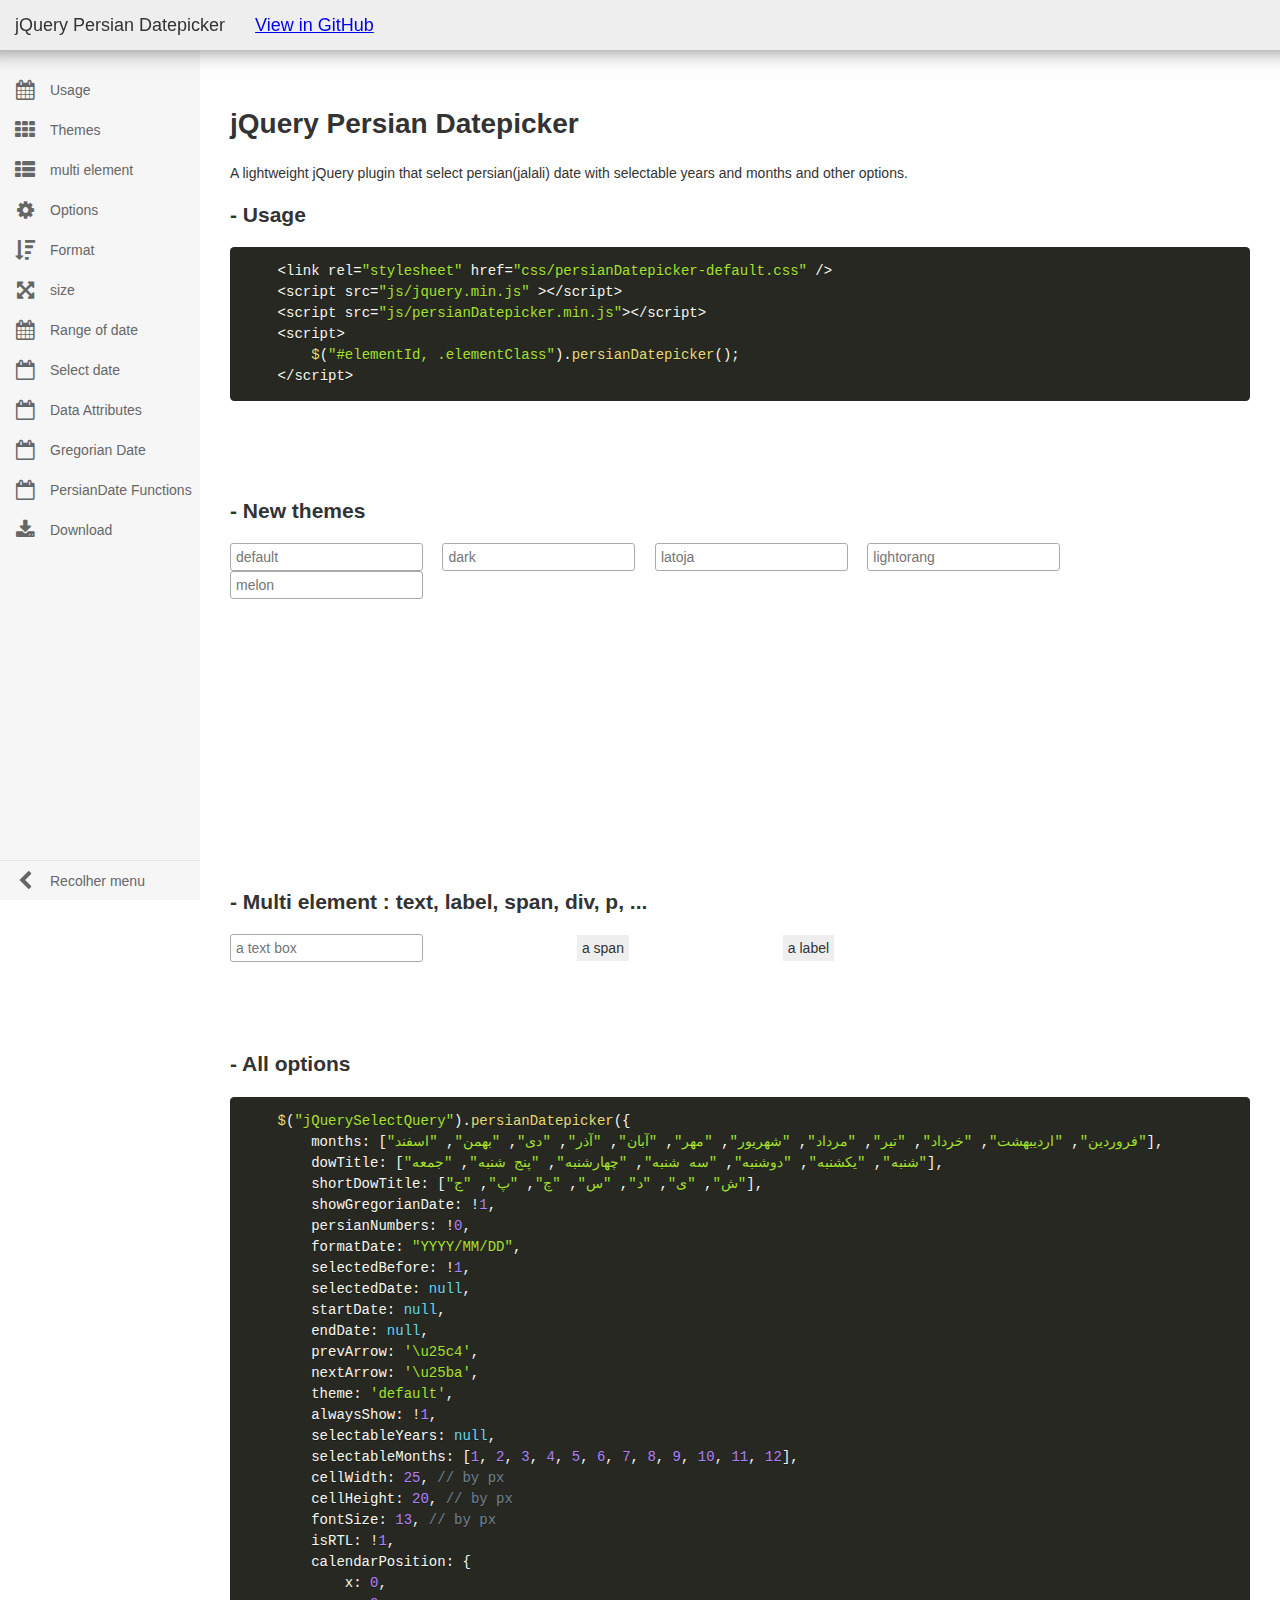
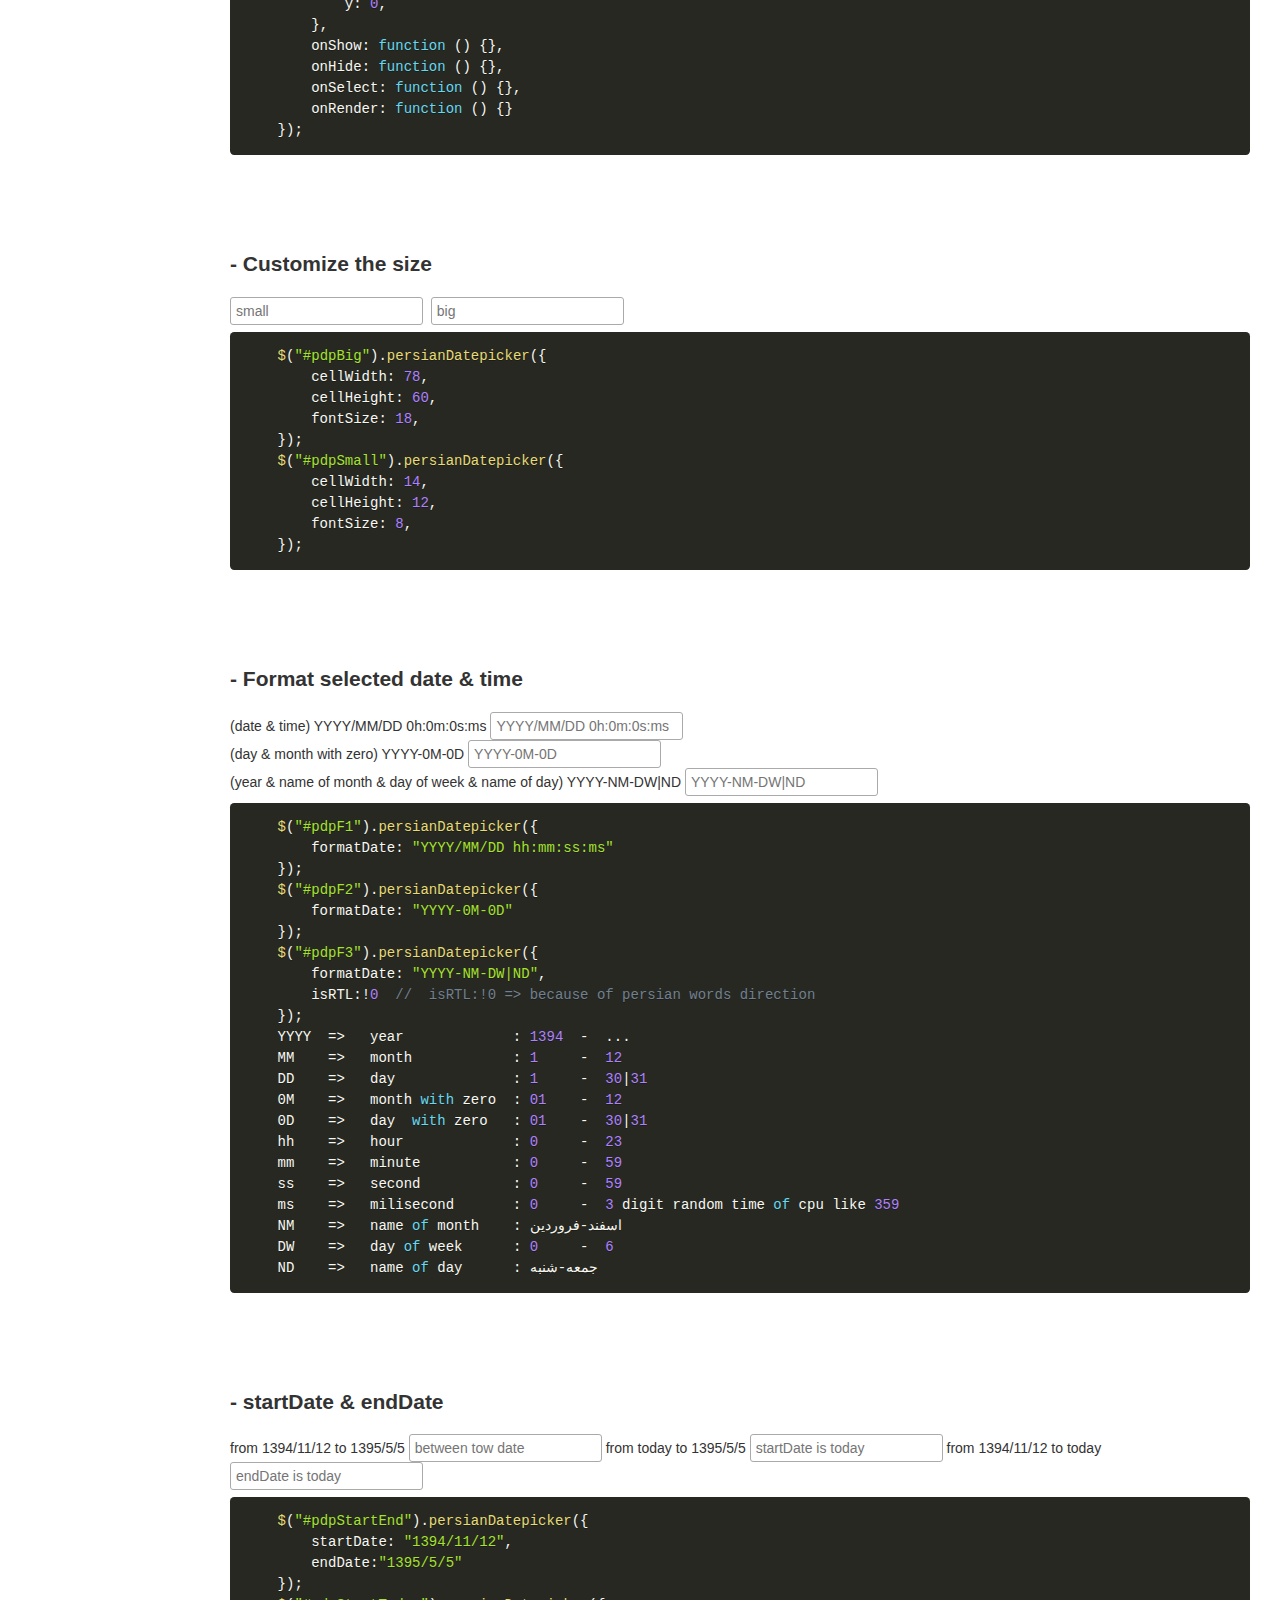
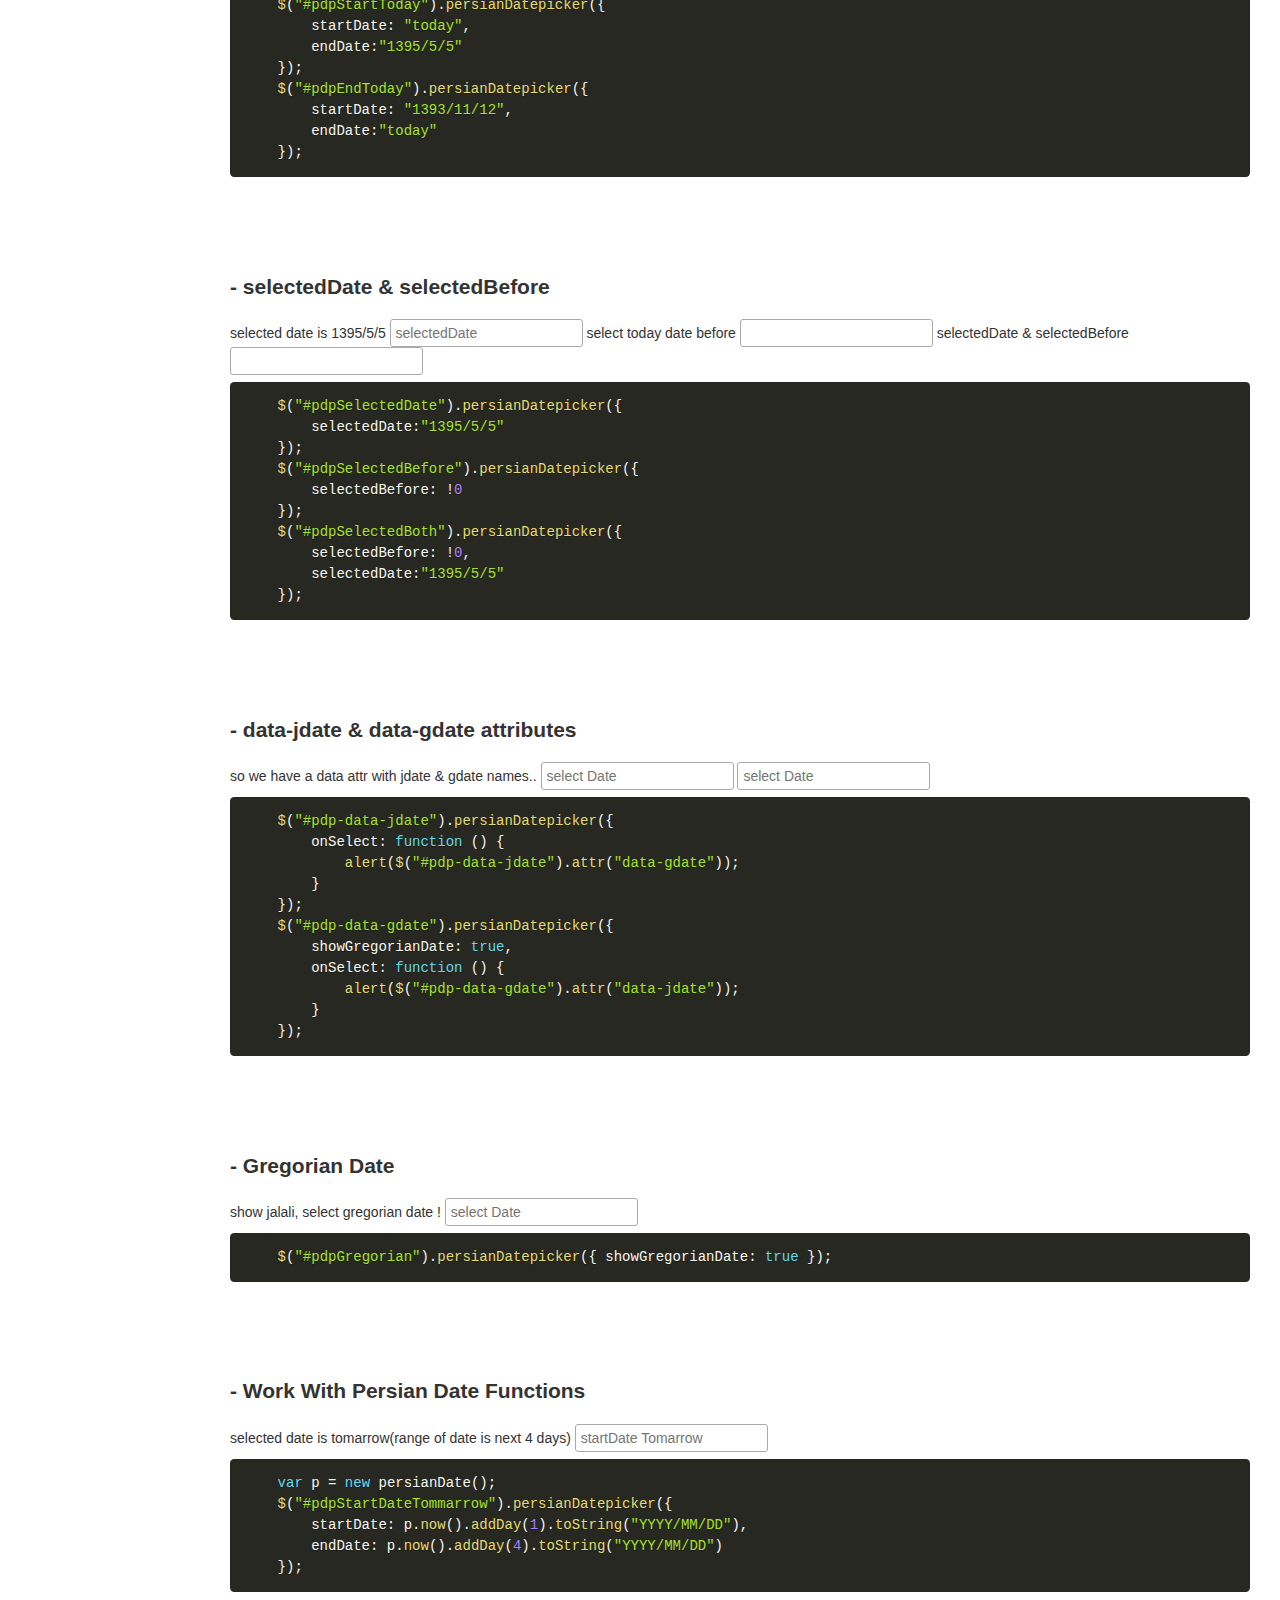
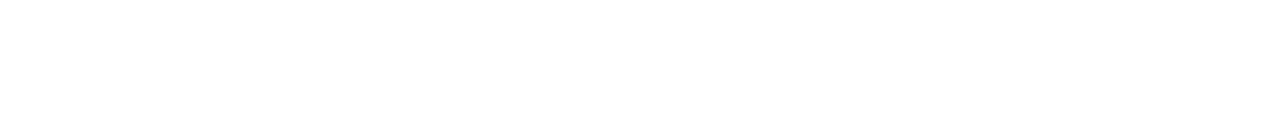
<file: assets/persianDatepicker-master/index.html>
<!DOCTYPE html>
<html lang="pt-br">
<head>
    <meta charset="UTF-8">
    <title>jQuery Persian Datepicker - Documentation</title>
    <meta name="viewport" content="width=device-width, initial-scale=1.0, maximum-scale=1.0, user-scalable=no">
    <link href='css/normalize.css' rel='stylesheet' />
    <link href='css/fontawesome/css/font-awesome.min.css' rel='stylesheet' />
    <link href="css/vertical-responsive-menu.min.css" rel="stylesheet" />
    <link href="css/style.css" rel="stylesheet" />
    <link href="css/prism.css" rel="stylesheet" />
    <link rel="stylesheet" href="css/persianDatepicker-default.css" />
    <link rel="stylesheet" href="css/persianDatepicker-dark.css" />
    <link rel="stylesheet" href="css/persianDatepicker-latoja.css" />
    <link rel="stylesheet" href="css/persianDatepicker-melon.css" />
    <link rel="stylesheet" href="css/persianDatepicker-lightorang.css" />
    <link rel="stylesheet" href="css/persianDatepicker-customized.css" />
    <script src="js/prism.js"></script>
    <script src="js/vertical-responsive-menu.min.js"></script>
</head>
<body>
    <header class="header clearfix">
        <button type="button" id="toggleMenu" class="toggle_menu">
            <i class="fa fa-bars"></i>
        </button>
        <h1>jQuery Persian Datepicker</h1>
        &nbsp;
        <h1><a href="https://github.com/behzadi/persianDatepicker">View in GitHub</a></h1>
    </header>
    <nav class="vertical_nav">
        <ul id="js-menu" class="menu">

            <li class="menu--item">
                <a href="#usage" class="menu--link" title="usage">
                    <i class="menu--icon  fa fa-fw fa-calendar"></i>
                    <span class="menu--label">Usage</span>
                </a>
            </li>

            <li class="menu--item ">
                <a href="#themes" class="menu--link" title="new themes">
                    <i class="menu--icon  fa fa-fw fa-th"></i>
                    <span class="menu--label">Themes</span>
                </a>
                <!--<ul class="sub_menu">
                    <li class="sub_menu--item">
                        <a href="#" class="sub_menu--link sub_menu--link__active">Submenu</a>
                    </li>
                    <li class="sub_menu--item">
                        <a href="#" class="sub_menu--link">Submenu</a>
                    </li>
                    <li class="sub_menu--item">
                        <a href="#" class="sub_menu--link">Submenu</a>
                    </li>
                </ul>-->
            </li>
            <li class="menu--item">
                <a href="#multi-element" class="menu--link" title="">
                    <i class="menu--icon  fa fa-fw fa-th-list"></i>
                    <span class="menu--label">multi element</span>
                </a>
            </li>
            <li class="menu--item">
                <a href="#options" class="menu--link" title="All options">
                    <i class="menu--icon  fa fa-fw fa-cog"></i>
                    <span class="menu--label">Options</span>
                </a>
            </li>
            <li class="menu--item ">
                <a href="#format" class="menu--link" title="format">
                    <i class="menu--icon  fa fa-fw fa-sort-amount-desc"></i>
                    <span class="menu--label">Format</span>
                </a>

            </li>
            <li class="menu--item">
                <a href="#size" class="menu--link" title="size">
                    <i class="menu--icon  fa fa-fw fa-arrows-alt"></i>
                    <span class="menu--label">size</span>
                </a>
            </li>


            <li class="menu--item">
                <a href="#startDate" class="menu--link" title="startDate & endDate">
                    <i class="menu--icon  fa fa-fw fa-calendar"></i>
                    <span class="menu--label">Range of date</span>
                </a>
            </li>

            <li class="menu--item">
                <a href="#selectedDate" class="menu--link" title="selectedDate & selectedBefore">
                    <i class="menu--icon  fa fa-fw fa-calendar-o"></i>
                    <span class="menu--label">Select date</span>
                </a>
            </li>

            <li class="menu--item">
                <a href="#dataAttr" class="menu--link" title="data-jdate & data-gdate">
                    <i class="menu--icon  fa fa-fw fa-calendar-o"></i>
                    <span class="menu--label">Data Attributes</span>
                </a>
            </li>

            <li class="menu--item">
                <a href="#gregorianDate" class="menu--link" title="GregorianDate">
                    <i class="menu--icon  fa fa-fw fa-calendar-o"></i>
                    <span class="menu--label">Gregorian Date</span>
                </a>
            </li>
          
            <li class="menu--item">
                <a href="#workWithPersianDate" class="menu--link" title="workWithPersianDate">
                    <i class="menu--icon  fa fa-fw fa-calendar-o"></i>
                    <span class="menu--label">PersianDate Functions</span>
                </a>
            </li>

            <li class="menu--item">
                <a href="https://github.com/behzadi/persianDatepicker" class="menu--link" title="download">
                    <i class="menu--icon  fa fa-fw fa-download"></i>
                    <span class="menu--label">Download</span>
                </a>
            </li>
        </ul>
        <button id="collapse_menu" class="collapse_menu">
            <i class="collapse_menu--icon  fa fa-fw"></i>
            <span class="collapse_menu--label">Recolher menu</span>
        </button>
    </nav>

    <div class="wrapper">
        <section id="usage">
            <h1>jQuery Persian Datepicker</h1>
            <p>A lightweight jQuery plugin that select persian(jalali) date with selectable years and months and other options.</p>
            <h2> - Usage</h2>
            <pre class="language-javascript"><code class=" language-javascript">
    &lt;link rel="stylesheet" href="css/persianDatepicker-default.css" /&gt;
    &lt;script src="js/jquery.min.js" &gt;&lt;/script&gt;
    &lt;script src="js/persianDatepicker.min.js"&gt;&lt;/script&gt;
    &lt;script&gt;
        $("#elementId, .elementClass").persianDatepicker();
    &lt;/script&gt;
</code></pre>
        </section>
        <section id="themes">
            <h2> - New themes</h2>
            <input type="text" placeholder="default" id="pdpDefault" />&nbsp;&nbsp;&nbsp;&nbsp;
            <input type="text" placeholder="dark" id="pdpDark" />&nbsp;&nbsp;&nbsp;&nbsp;
            <input type="text" placeholder="latoja" id="pdpLatoja" />&nbsp;&nbsp;&nbsp;&nbsp;
            <input type="text" placeholder="lightorang" id="pdpLightorang" />&nbsp;&nbsp;&nbsp;&nbsp;
            <input type="text" placeholder="melon" id="pdpMelon" />
        </section>
        <section id="multi-element" style="margin-top: 200px">
            <h2> - Multi element : text, label, span, div, p, ...</h2>
            <input type="text" placeholder="a text box" class="usage" />
            <span class="usage">a span</span>
            <label class="usage">a label</label>
        </section>
        <section id="options">
            <h2> - All options</h2>
            <pre class="language-javascript"><code class=" language-javascript">
    $("jQuerySelectQuery").persianDatepicker({
        months: ["فروردین", "اردیبهشت", "خرداد", "تیر", "مرداد", "شهریور", "مهر", "آبان", "آذر", "دی", "بهمن", "اسفند"],
        dowTitle: ["شنبه", "یکشنبه", "دوشنبه", "سه شنبه", "چهارشنبه", "پنج شنبه", "جمعه"],
        shortDowTitle: ["ش", "ی", "د", "س", "چ", "پ", "ج"],
        showGregorianDate: !1,
        persianNumbers: !0,
        formatDate: "YYYY/MM/DD",
        selectedBefore: !1,
        selectedDate: null,
        startDate: null,
        endDate: null,
        prevArrow: '\u25c4',
        nextArrow: '\u25ba',
        theme: 'default',
        alwaysShow: !1,
        selectableYears: null,
        selectableMonths: [1, 2, 3, 4, 5, 6, 7, 8, 9, 10, 11, 12],
        cellWidth: 25, // by px
        cellHeight: 20, // by px
        fontSize: 13, // by px
        isRTL: !1,
        calendarPosition: {
            x: 0,
            y: 0,
        },
        onShow: function () {},
        onHide: function () {},
        onSelect: function () {},
        onRender: function () {}
    });
</code></pre>
        </section>
        <section id="size">
            <h2> - Customize the size</h2>
            <input type="text" placeholder="small" id="pdpSmall" />&nbsp;
            <input type="text" placeholder="big" id="pdpBig" />
            <pre class="language-javascript"><code class=" language-javascript">
    $("#pdpBig").persianDatepicker({
        cellWidth: 78,
        cellHeight: 60,
        fontSize: 18,
    });
    $("#pdpSmall").persianDatepicker({
        cellWidth: 14,
        cellHeight: 12,
        fontSize: 8,
    });
</code></pre>
        </section>

        <section id="format">
            <h2> - Format selected date & time</h2>
            <label>(date & time) YYYY/MM/DD 0h:0m:0s:ms</label>
            <input type="text" placeholder="YYYY/MM/DD 0h:0m:0s:ms" id="pdpF1" /><br />
            <label>(day & month with zero) YYYY-0M-0D</label>
            <input type="text" placeholder="YYYY-0M-0D" id="pdpF2" /><br />
            <label>(year & name of month & day of week & name of day) YYYY-NM-DW|ND</label>
            <input type="text" placeholder="YYYY-NM-DW|ND" id="pdpF3" />

            <pre class="language-javascript"><code class=" language-javascript">
    $("#pdpF1").persianDatepicker({
        formatDate: "YYYY/MM/DD hh:mm:ss:ms"
    });
    $("#pdpF2").persianDatepicker({
        formatDate: "YYYY-0M-0D"
    });
    $("#pdpF3").persianDatepicker({
        formatDate: "YYYY-NM-DW|ND",
        isRTL:!0  //  isRTL:!0 => because of persian words direction
    });
    YYYY  =>   year             : 1394  -  ...
    MM    =>   month            : 1     -  12
    DD    =>   day              : 1     -  30|31
    0M    =>   month with zero  : 01    -  12
    0D    =>   day  with zero   : 01    -  30|31
    hh    =>   hour             : 0     -  23
    mm    =>   minute           : 0     -  59
    ss    =>   second           : 0     -  59
    ms    =>   milisecond       : 0     -  3 digit random time of cpu like 359
    NM    =>   name of month    : اسفند-فروردین
    DW    =>   day of week      : 0     -  6
    ND    =>   name of day      : جمعه-شنبه
</code></pre>
        </section>
        <section id="startDate">
            <h2> - startDate & endDate</h2>
            <label>from 1394/11/12 to 1395/5/5</label>
            <input type="text" id="pdpStartEnd" placeholder="between tow date" />
            <label>from today to 1395/5/5</label>
            <input type="text" id="pdpStartToday" placeholder="startDate is today" />
            <label>from 1394/11/12 to today</label>
            <input type="text" id="pdpEndToday" placeholder="endDate is today" />
            <pre class="language-javascript"><code class=" language-javascript">
    $("#pdpStartEnd").persianDatepicker({
        startDate: "1394/11/12",
        endDate:"1395/5/5"
    });
    $("#pdpStartToday").persianDatepicker({
        startDate: "today",
        endDate:"1395/5/5"
    });
    $("#pdpEndToday").persianDatepicker({
        startDate: "1393/11/12",
        endDate:"today"
    });
</code></pre>
        </section>


        <section id="selectedDate">
            <h2> - selectedDate & selectedBefore</h2>
            <label>selected date is 1395/5/5</label>
            <input type="text" id="pdpSelectedDate" placeholder="selectedDate" />
            <label>select today date before</label>
            <input type="text" id="pdpSelectedBefore" />
            <label>selectedDate & selectedBefore</label>
            <input type="text" id="pdpSelectedBoth" />
            <pre class="language-javascript"><code class=" language-javascript">
    $("#pdpSelectedDate").persianDatepicker({
        selectedDate:"1395/5/5"
    });
    $("#pdpSelectedBefore").persianDatepicker({
        selectedBefore: !0
    });
    $("#pdpSelectedBoth").persianDatepicker({
        selectedBefore: !0,
        selectedDate:"1395/5/5"
    });
</code></pre>
        </section>


        <section id="dataAttr">
            <h2> - data-jdate & data-gdate attributes</h2>
            <label>so we have a data attr with jdate & gdate names..</label>
            <input type="text" id="pdp-data-jdate" placeholder="select Date" />
            <input type="text" id="pdp-data-gdate" placeholder="select Date" />

            <pre class="language-javascript"><code class="language-javascript">
    $("#pdp-data-jdate").persianDatepicker({
        onSelect: function () {
            alert($("#pdp-data-jdate").attr("data-gdate"));
        }
    });
    $("#pdp-data-gdate").persianDatepicker({
        showGregorianDate: true,
        onSelect: function () {
            alert($("#pdp-data-gdate").attr("data-jdate"));
        }
    });
</code></pre>
        </section>


        <section id="gregorianDate">
            <h2> - Gregorian Date</h2>
            <label>show jalali, select gregorian date !</label>
            <input type="text" id="pdpGregorian" placeholder="select Date" />


            <pre class="language-javascript"><code class="language-javascript">
    $("#pdpGregorian").persianDatepicker({ showGregorianDate: true });
</code></pre>
        </section>


        <section id="workWithPersianDate">
            <h2> - Work With Persian Date Functions</h2>
            <label>selected date is tomarrow(range of date is next 4 days)</label>
            <input type="text" id="pdpStartDateTomarrow" placeholder="startDate Tomarrow" />

            <pre class="language-javascript"><code class="  language-javascript">
    var p = new persianDate();
    $("#pdpStartDateTommarrow").persianDatepicker({
        startDate: p.now().addDay(1).toString("YYYY/MM/DD"),
        endDate: p.now().addDay(4).toString("YYYY/MM/DD")
    });
</code></pre>
        </section>

        <br /><br /><br /><br /><br /><br />
    </div>
    <script src="js/jquery-1.10.1.min.js"></script>
    <script src="js/persianDatepicker.js"></script>
    <script>
        $(function () {
            //usage
            $(".usage").persianDatepicker();

            //themes
            $("#pdpDefault").persianDatepicker({ alwaysShow: true, });
            $("#pdpLatoja").persianDatepicker({ theme: "latoja", alwaysShow: true, });
            $("#pdpLightorang").persianDatepicker({ theme: "lightorang", alwaysShow: true, });
            $("#pdpMelon").persianDatepicker({ theme: "melon", alwaysShow: true, });
            $("#pdpDark").persianDatepicker({ theme: "dark", alwaysShow: true, });

            //size
            $("#pdpSmall").persianDatepicker({ cellWidth: 14, cellHeight: 12, fontSize: 8 });
            $("#pdpBig").persianDatepicker({ cellWidth: 78, cellHeight: 60, fontSize: 18 });

            //formatting
            $("#pdpF1").persianDatepicker({ formatDate: "YYYY/MM/DD 0h:0m:0s:ms" });
            $("#pdpF2").persianDatepicker({ formatDate: "YYYY-0M-0D" });
            $("#pdpF3").persianDatepicker({ formatDate: "YYYY-NM-DW|ND", isRTL: !0 });

            //startDate & endDate
            $("#pdpStartEnd").persianDatepicker({ startDate: "1394/11/12", endDate: "1395/5/5" });
            $("#pdpStartToday").persianDatepicker({ startDate: "today", endDate: "1410/11/5" });
            $("#pdpEndToday").persianDatepicker({ startDate: "1397/11/12", endDate: "today" });

            //selectedBefor & selectedDate
            $("#pdpSelectedDate").persianDatepicker({ selectedDate: "1404/1/1", alwaysShow: !0 });
            $("#pdpSelectedBefore").persianDatepicker({ selectedBefore: !0 });
            $("#pdpSelectedBoth").persianDatepicker({ selectedBefore: !0, selectedDate: "1395/5/5" });

            //jdate & gdate attributes
            $("#pdp-data-jdate").persianDatepicker({
                onSelect: function () {
                    alert($("#pdp-data-jdate").attr("data-gdate"));
                }
            });
            $("#pdp-data-gdate").persianDatepicker({
                showGregorianDate: true,
                onSelect: function () {
                    alert($("#pdp-data-gdate").attr("data-jdate"));
                }
            });


            //Gregorian date
            $("#pdpGregorian").persianDatepicker({ showGregorianDate: true });

            // jDateFuctions
            // var jdf = new jDateFunctions();
            // var pd = new persianDate();
            // $("#pdpjdf-1").persianDatepicker({
            //     onSelect: function () {
            //         $("#pdpjdf-1").val(jdf.getJulianDayFromPersian(pd.parse($("#pdpjdf-1").val())));
            //         $("#pdpjdf-2").val(jdf.getLastDayOfPersianMonth(pd.parse($("#pdpjdf-1").val())));
            //         $("#pdpjdf-3").val(jdf.getPCalendarDate($("#pdpjdf-1").val()));
            //     }
            // });


            // //convert jalali date to miladi
            // $("#year, #month, #day").on("change", function () {
            //     $("#month").val() > 6 ? $("#day-31").hide() : $("#day-31").show();;
            //     showConverted();
            // });

            // $("#year").keyup(showConverted);
            //
            // function showConverted() {
            //     try{
            //         var pd = new persianDate();
            //         pd.year = parseInt($("#year").val());
            //         pd.month = parseInt($("#month").val());
            //         pd.date = parseInt($("#day").val());
            //
            //         var jdf = new jDateFunctions();
            //         $("#converted").html("Gregorian :  " + jdf.getGDate(pd)._toString("YYYY/MM/DD") + "     [" + jdf.getGDate(pd) + "]<br />Julian:  " + jdf.getJulianDayFromPersian(pd));
            //
            //     } catch (e) {
            //         $("#converted").html("Enter the year correctly!");
            //     }
            // }


            //startDate is tomarrow
            var p = new persianDate();
            $("#pdpStartDateTomarrow").persianDatepicker({ startDate: p.now().addDay(1).toString("YYYY/MM/DD"), endDate: p.now().addDay(4).toString("YYYY/MM/DD") });


        });
    </script>

</body>
</html>
</file>
<file: assets/persianDatepicker-master/css/style.css>
html {
  font-size: 16px;
}

body {
  margin: 0;
  font-family: "Roboto", sans-serif;
  font-size: 0.875rem;
  line-height: 1.42857143;
  color: #333;
}

input[type="text"]{
    padding: 5px;
    border: 1px solid #aaa;
    border-radius: 3px;
}

header {
  position: fixed;
  /*top: 0;
  left: 0;*/
  z-index: 999;

  width: 100%;
  height: 50px;

  background: #eee;
  box-shadow: rgba(0, 0, 0, 0.5) 0 -20px 20px 20px;
}

header h1 {
  margin: 0;
  padding: 0 15px;
  height: 50px;
  line-height: 50px;
  font-weight: 400;
  font-size: 18px;
  float: left;
}

.wrapper {  
  padding: 15px 30px;
  transition: all 0.3s ease-out;
  margin: 0;
}

.wrapper section{
      padding-top: 70px;
  }
  
.clearfix:after {
  content: "";
  display: block;
  clear: both;
}


/* Small devices (tablets)
==========================*/
@media (min-width: 768px) {

}


/* Medium devices (desktops)
==========================*/
@media (min-width: 992px) {

  body {
    overflow-y: scroll;
  }

  .logo img {
    width: 200px;
    text-align: center;
    margin-top: 10px;
    float: none;
  }

  .wrapper {
    margin-left: 200px;
  }

  .wrapper__minify {
    margin-left: 50px;
  }
  
  

}


label.usage, span.usage{background: #eee; margin-left: 150px; padding:5px}
</file>
<file: assets/persianDatepicker-master/css/prism.css>
/* http://prismjs.com/download.html?themes=prism-okaidia&languages=markup+css+clike+javascript */
/**
 * okaidia theme for JavaScript, CSS and HTML
 * Loosely based on Monokai textmate theme by http://www.monokai.nl/
 * @author ocodia
 */

code[class*="language-"],
pre[class*="language-"] {
	color: #f8f8f2;
	text-shadow: 0 1px rgba(0, 0, 0, 0.3);
	font-family: Consolas, Monaco, 'Andale Mono', monospace;
	direction: ltr;
	text-align: left;
	white-space: pre;
	word-spacing: normal;
	word-break: normal;
	line-height: 1.5;

	-moz-tab-size: 4;
	-o-tab-size: 4;
	tab-size: 4;

	-webkit-hyphens: none;
	-moz-hyphens: none;
	-ms-hyphens: none;
	hyphens: none;
}

/* Code blocks */
pre[class*="language-"] {
	padding: 1em;
	margin: .5em 0;
	overflow: auto;
	border-radius: 0.3em;
}

:not(pre) > code[class*="language-"],
pre[class*="language-"] {
	background: #272822;
}

/* Inline code */
:not(pre) > code[class*="language-"] {
	padding: .1em;
	border-radius: .3em;
}

.token.comment,
.token.prolog,
.token.doctype,
.token.cdata {
	color: slategray;
}

.token.punctuation {
	color: #f8f8f2;
}

.namespace {
	opacity: .7;
}

.token.property,
.token.tag,
.token.constant,
.token.symbol,
.token.deleted {
	color: #f92672;
}

.token.boolean,
.token.number {
	color: #ae81ff;
}

.token.selector,
.token.attr-name,
.token.string,
.token.char,
.token.builtin,
.token.inserted {
	color: #a6e22e;
}

.token.operator,
.token.entity,
.token.url,
.language-css .token.string,
.style .token.string,
.token.variable {
	color: #f8f8f2;
}

.token.atrule,
.token.attr-value,
.token.function {
	color: #e6db74;
}

.token.keyword {
	color: #66d9ef;
}

.token.regex,
.token.important {
	color: #fd971f;
}

.token.important,
.token.bold {
	font-weight: bold;
}
.token.italic {
	font-style: italic;
}

.token.entity {
	cursor: help;
}
</file>
<file: assets/persianDatepicker-master/css/persianDatepicker-default.css>
@font-face {
    font-family: iran-yekan;
    src: url(./../font/IRANYekanLightFaNum.ttf);
}


@keyframes start {
    from {
        transform: scale(.5);
    }
    to {
        transform: scale(1);
    }
}

@-webkit-keyframes start {
    from {
        -webkit-transform: scale(.5);
    }
    to {
        -webkit-transform: scale(1);
    }
}
.rtl{direction:rtl}
.pdp-default {
    position: absolute;    
    direction: rtl;    
    color: #555;
	z-index: 99999;
    border: 1px solid #c5c5c5;
    height: auto;
    margin-top: 10px;
    padding: 20px;
    font-family: iran-yekan;
    display: none;
    border-radius: 8px;
    background-color: #fff;
    box-shadow: rgb(99 99 99 / 20%) 0px 2px 8px 0px;
}

.pdp-default ::-webkit-scrollbar-track
{
	-webkit-box-shadow: inset 0 0 6px rgba(0,0,0,0.3);
	background-color: #F5F5F5;
}

.pdp-default ::-webkit-scrollbar
{
	width: 15px;
	background-color: #F5F5F5;
}

.pdp-default ::-webkit-scrollbar-thumb
{
	background-color: #444444;
}
.pdp-default ::selection{
    color: #67cdcc;
}

.pdp-default .pdp-header{
    position: relative;
    padding: 0.2em 0;
    border: 0;
    font-weight: bold;
    width: 100%;
    padding: 4px 0;
    background-color: #fff;
    color: #808080;
}

.pdp-default .yearSelect{
    overflow-y: auto;
    direction: ltr;
}

.pdp-default .monthSelect li.disableMonth, .pdp-default .monthSelect li.disableMonth:hover{
    color: #bbb;
    background: #eee;
    cursor: not-allowed;
}

.pdp-default .yearSelect, .pdp-default .monthSelect{   
    font:normal 12px Tahoma;
    background: #fff;
    border: 1px solid #eee;
    border-radius: 8px;    
    list-style: none;
    position: absolute;
    padding: 0;
    width: 88.5%;    
    text-align: center;    
    z-index: 9999;    
    animation: start 0.2s;
    box-shadow: rgba(99, 99, 99, 0.2) 0px 2px 8px 0px;
    -webkit-animation: start 0.2s;    
}
.pdp-default  .selected{
    background: #008080;
    color: #ffffff !important;
}

.pdp-default .yearSelect li, .pdp-default .monthSelect li {
    padding: 1px;
    cursor: default;
    display: inline-table;    
    text-align: center;       
    border: 1px solid #eee;
    margin: 3px 5px;
    font-weight: 600;
    border-radius: 5px;
    font-family: iran-yekan;
    color: #7e7e7e;
}
.pdp-default .yearSelect li:hover, .pdp-default .monthSelect li:hover {
    background: #FF9933;
    color: #ffffff;
    border-color: #FF7700;
}

.pdp-default .nextArrow{
    right:0;
}
.pdp-default .prevArrow{
    left:0;    
}
.pdp-default .monthYear{
    width: 80%;
    margin: 0 auto;
    text-align: center;
    cursor: pointer;
}

.pdp-default .nextArrow, .pdp-default .prevArrow{
    cursor: pointer;    
    position: absolute;
    top:1px;
    padding: 2px;
}

.pdp-default .nextArrow:hover, .pdp-default .prevArrow:hover{
    color: #0073ea;
}

.pdp-default .cell {  
    display: inline-block;    
    cursor: default;
    text-align: center; 
}

/* Days of the week */
.pdp-default .dows {  
    background: #fff;/*#006fe0;*/
    color: #5F5D5D; 
    display: flex;
    justify-content: space-around;   
}
.pdp-default .dow {            
    font: bold 14px 'helvetica';
    border: none;
    font-family: iran-yekan;
}
.pdp-default .dow:last-child {            
    color:red !important;
}

.pdp-default .days > div{
    display: flex;
}

.pdp-default .day{
    border: 1px solid #f1f1f1;
    background: none !important;
    margin-bottom: 0 !important;
    padding: 5px !important;
    color: gray !important;
    text-align: center !important;
    filter: none !important;
    border: 1px solid #eee !important;
    border-radius: 3px !important;
    width: 35px !important;
    margin: 3px auto !important;
    height: 35px !important;
    display: flex !important;
    align-items: center !important;
    justify-content: center !important;    
}

.pdp-default .day:hover{
    background: #f3f3f3;
    border: 1px solid #bbb;
    border-radius: 2px;
}
.pdp-default .selday, .pdp-default .selday:hover{
    background: #eadaa6;
    border-color: #eb5b04;
}

.pdp-default .friday,.pdp-default .holiday{
    color: red !important;   
    border-color: #ff00005c !important;
}

.pdp-default .past-day{
    background: repeating-linear-gradient(
        -55deg
        ,#ffffff,#2222221f 1px,#fff 4px) !important;
}

.pdp-default .today{
    color: #fff !important;
    background: #008080 !important;
}
.pdp-default .today:hover{
    color: #fff;
    background: #0073ea;    
}

.pdp-default .disday, .pdp-default .disday:hover{
    color: #B7B5B5;
    background: #F1F1F1;
    cursor: not-allowed;
}

.pdp-default .nul{    
    border: 1px solid #eee;  
    background: #eee;
    border-radius: 3px;
    margin: 3px;
}

.pdp-default .pdp-footer{    
    background: #999;
    font: normal 12px Tahoma;   
    text-align: center;
    height: 17px;
}
.pdp-default .pdp-footer .goToday{    
    color: #f0f0f0;
    text-decoration: none;    
}
.pdp-default .pdp-footer .goToday:hover{    
    color: #ffffff;
    text-decoration: overline;    
}
</file>
<file: assets/persianDatepicker-master/css/persianDatepicker-dark.css>
@keyframes start {
    from {
        transform: scale(.5);
    }
    to {
        transform: scale(1);
    }
}

@-webkit-keyframes start {
    from {
        -webkit-transform: scale(.5);
    }
    to {
        -webkit-transform: scale(1);
    }
}
.rtl{direction:rtl}
.pdp-dark {
    position: absolute;    
    display: inline-block;
    direction: rtl;    
    color: #f2f2f2;
    box-shadow: 1px 1px 8px 1px rgba(0, 0, 0, 0.49);
	z-index: 99999;
}

.pdp-dark ::-webkit-scrollbar-track
{
	-webkit-box-shadow: inset 0 0 6px rgba(0,0,0,0.3);
	background-color: #F5F5F5;
}

.pdp-dark ::-webkit-scrollbar
{
	width: 15px;
	background-color: #F5F5F5;
}

.pdp-dark ::-webkit-scrollbar-thumb
{
	background-color: #444444;
}
.pdp-dark ::selection{
    color: #67cdcc;
}

.pdp-dark .pdp-header{
    background-color: #333;
    border-top: 2px solid #999;
    border-left: 1px solid #999;
    border-right: 1px solid #999;
    border-bottom: none;   
    padding: 2px;
    font-weight: bold;
}

.pdp-dark .yearSelect{
    overflow-y: auto;
    direction: ltr;
}

.pdp-dark .monthSelect li.desableMonth, .pdp-dark .monthSelect li.desableMonth:hover{
    color: #bbb;
    background: #eee;
}

.pdp-dark .yearSelect, .pdp-dark .monthSelect{   
    font:normal 12px Tahoma;
    background: #555;
    border: 1px solid #999;    
    list-style: none;
    position: absolute;
    padding: 0;
    width: 99.6%;    
    text-align: center;    
    z-index: 9999;    
    animation: start 0.2s;
    -webkit-animation: start 0.2s;	
    margin: 0 auto;
}
.pdp-dark  .selected{
    background: #15a6eb;
    color: #ffffff;
}

.pdp-dark .yearSelect li, .pdp-dark .monthSelect li {
    padding: 1px;
    cursor: default;
    display: inline-table;    
    text-align: center;       
    border: 1px dotted #888;
}
.pdp-dark .yearSelect li:hover, .pdp-dark .monthSelect li:hover {
    background: #FF9933;
    color: #ffffff;
    border-color: #FF7700;
}

.pdp-dark .nextArrow{
    right:0;
}
.pdp-dark .prevArrow{
    left:0;    
}
.pdp-dark .monthYear{
    width: 80%;
    margin: 0 auto;
    text-align: center;
    cursor: pointer;
}

.pdp-dark .nextArrow, .pdp-dark .prevArrow{
    cursor: pointer;    
    position: absolute;
    top:1px;
    padding: 2px;
}

.pdp-dark .nextArrow:hover, .pdp-dark .prevArrow:hover{
    color: #0073ea;
}

.pdp-dark .cell {  
    display: inline-block;    
    cursor: default;
    text-align: center; 
}

/* Days of the week */
.pdp-dark .dows {  
    background: #35516F;
    color: #fff;    
}
.pdp-dark .dow {            
    font: bold 14px 'helvetica';
    border: 1px solid #35516F;
}

.pdp-dark .days{
    background-color: #444;
    border: 1px solid #777;
    border-top: none;
    font: normal 12px Tahoma;   
}

.pdp-dark .day{
    border: 1px solid #777;    
}

.pdp-dark .day:hover{
    background: #aaa;
    border: 1px solid #f0f0f0;    
}
.pdp-dark .selday, .pdp-dark .selday:hover{
    background: #eadaa6;
    border-color: #eb5b04;
	color: #222;
}

.pdp-dark .friday{
    color: #D55372;   
}

.pdp-dark .today{
    color: #fff;
    background: #0073ea;
}
.pdp-dark .today:hover{
    color: #fff;
    background: #0073ea;    
}

.pdp-dark .nul{    
    border: 1px solid #777;  
    background: #777;  
}

.pdp-dark .disday, .pdp-dark .disday:hover{
    color: #B7B5B5;
    background: #777777;
    cursor: not-allowed;
}


.pdp-dark .pdp-footer{    
    background: #888;
    font: normal 12px Tahoma;   
    text-align: center;
    height: 17px;
}
.pdp-dark .pdp-footer .goToday{    
    color: #f0f0f0;
    text-decoration: none;    
}
.pdp-dark .pdp-footer .goToday:hover{    
    color: #ffffff;
    text-decoration: overline;    
}
</file>
<file: assets/persianDatepicker-master/css/persianDatepicker-latoja.css>
@keyframes start {
    from {
        transform: scale(.5);
    }
    to {
        transform: scale(1);
    }
}

@-webkit-keyframes start {
    from {
        -webkit-transform: scale(.5);
    }
    to {
        -webkit-transform: scale(1);
    }
}
.rtl{direction:rtl}
.pdp-latoja {
    position: absolute;    
    direction: rtl;    
    color: #515d65;
    background: #eee;
    box-shadow: 1px 1px 8px 1px rgba(0, 0, 0, 0.49);
	z-index: 99999;
}

.pdp-latoja ::-webkit-scrollbar-track
{
	-webkit-box-shadow: inset 0 0 6px rgba(0,0,0,0.3);
	background-color: #F5F5F5;
}

.pdp-latoja ::-webkit-scrollbar
{
	width: 15px;
	background-color: #F5F5F5;
}

.pdp-latoja ::-webkit-scrollbar-thumb
{
	background-color: #444444;
}
.pdp-latoja ::selection{
    color: #67cdcc;
}

.pdp-latoja .pdp-header{
    background-color: #333333;    
    border: 1px solid #555555;   
    padding: 2px;
    font-weight: bold;    
    text-shadow: 0 1px 1px rgba(255,255,255,.8);
    background-color: #e0e8ec;
-moz-box-shadow: 0 1px 0 rgba(255,255,255,.53), inset 0 -1px 0 rgba(0,0,0,.12);
-webkit-box-shadow: 0 1px 0 rgba(255,255,255,.53), inset 0 -1px 0 rgba(0,0,0,.12);
box-shadow: 0 1px 0 rgba(255,255,255,.53), inset 0 -1px 0 rgba(0,0,0,.12);
background-image: url([data-uri]…IwIiB3aWR0aD0iMTAwIiBoZWlnaHQ9IjEwMCIgZmlsbD0idXJsKCNoYXQwKSIgLz4KPC9zdmc+);
background-image: -moz-linear-gradient(bottom, rgba(0,0,0,.21) 0%, rgba(255,255,255,.21) 100%);
background-image: -o-linear-gradient(bottom, rgba(0,0,0,.21) 0%, rgba(255,255,255,.21) 100%);
background-image: -webkit-linear-gradient(bottom, rgba(0,0,0,.21) 0%, rgba(255,255,255,.21) 100%);
background-image: linear-gradient(bottom, rgba(0,0,0,.21) 0%, rgba(255,255,255,.21) 100%);
}

.pdp-latoja .yearSelect{
    overflow-y: auto;
    direction: ltr;
}

.pdp-latoja .monthSelect li.disableMonth, .pdp-latoja .monthSelect li.disableMonth:hover{
    color: #999;
    background: #bbbbbb;    
}

.pdp-latoja .yearSelect, .pdp-latoja .monthSelect{   
    font:normal 12px Tahoma;
    background: #eeeeee;
    border: 1px solid #bbbbbb;    
    list-style: none;
    position: absolute;
    padding: 0;
    width: 99.6%;    
    text-align: center;    
    z-index: 9999;    
    animation: start 0.2s;
    -webkit-animation: start 0.2s;
}

.pdp-latoja .yearSelect li, .pdp-latoja .monthSelect li {
    padding: 1px;
    cursor: default;
    display: inline-table;    
    text-align: center;       
    border: 1px dotted #bbbbbb;
}
.pdp-latoja .yearSelect li:hover, .pdp-latoja .monthSelect li:hover {
    background: #333333;
    color: #ffffff;
    border-color: #333333;
}
.pdp-latoja  .selected{
    background: #15a6eb;
    color: #ffffff;
}

.pdp-latoja .nextArrow{
    right:0;
}
.pdp-latoja .prevArrow{
    left:0;    
}
.pdp-latoja .monthYear{
    width: 80%;
    margin: 0 auto;
    text-align: center;
    cursor: pointer;
}

.pdp-latoja .nextArrow, .pdp-latoja .prevArrow{
    cursor: pointer;    
    position: absolute;
    top:1px;
    padding: 2px;
}

.pdp-latoja .nextArrow:hover, .pdp-latoja .prevArrow:hover{
    color: #eeeeee;
}

.pdp-latoja .cell {  
    display: inline-block;    
    cursor: default;
    text-align: center; 
}

/* Days of the week */
.pdp-latoja .dows {  
    background: #eeeeee;      
    margin-bottom: 5px;
}
.pdp-latoja .dow {            
    font: bold 14px 'helvetica';
    border: 1px solid #eeeeee;
}

.pdp-latoja .days{
    background-color: #fefefe;       
    font: normal 12px Tahoma;   
}

.pdp-latoja .day{
   border: 1px solid #dddddd;  
padding: 0;
-moz-box-shadow: inset 0 1px 0 rgba(255,255,255,.4);
-webkit-box-shadow: inset 0 1px 0 rgba(255,255,255,.4);
box-shadow: inset 0 1px 0 rgba(255,255,255,.4);

background-image: url([data-uri]…IwIiB3aWR0aD0iMTAwIiBoZWlnaHQ9IjEwMCIgZmlsbD0idXJsKCNoYXQwKSIgLz4KPC9zdmc+);
background-image: -moz-linear-gradient(bottom, rgba(0,0,0,.06) 0%, rgba(255,255,255,.06) 100%);
background-image: -o-linear-gradient(bottom, rgba(0,0,0,.06) 0%, rgba(255,255,255,.06) 100%);
background-image: -webkit-linear-gradient(bottom, rgba(0,0,0,.06) 0%, rgba(255,255,255,.06) 100%);
background-image: linear-gradient(bottom, rgba(0,0,0,.06) 0%, rgba(255,255,255,.06) 100%);
}

.pdp-latoja .day:hover{    
   background-image: -moz-linear-gradient(bottom, rgba(0,0,0,.12) 0%, rgba(255,255,255,.06) 100%);
background-image: -o-linear-gradient(bottom, rgba(0,0,0,.12) 0%, rgba(255,255,255,.06) 100%);
background-image: -webkit-linear-gradient(bottom, rgba(0,0,0,.12) 0%, rgba(255,255,255,.06) 100%);
background-image: -webkit-linear-gradient(bottom, rgba(0,0,0,.12) 0%, rgba(255,255,255,.06) 100%); 
}
.pdp-latoja .selday, .pdp-latoja .selday:hover{
   color: #fff;
background-color: #8ab8ed;
text-shadow: 0 1px 0 rgba(0,0,0,.26);
-moz-box-shadow: inset 0 4px 9px rgba(0,0,0,.24);
-webkit-box-shadow: inset 0 4px 9px rgba(0,0,0,.24);
box-shadow: inset 0 4px 9px rgba(0,0,0,.24);
}

.pdp-latoja .friday{
    color: #c71585;   
}

.pdp-latoja .today{
    color: #fff;
    background: #8ab8ed;
}
.pdp-latoja .today:hover{
    color: #fff;    
}

.pdp-latoja .nul{    
    border: 1px solid #eeeeee;  
    background: #eeeeee;  
}

.pdp-latoja .disday, .pdp-latoja .disday:hover {
    color: #B7B5B5;
    background: #EEEEEE;
    cursor: not-allowed;
}

.pdp-latoja .pdp-footer{    
    background: #777777;
    font: normal 12px Tahoma;   
    text-align: center;
    height: 17px;
}
.pdp-latoja .pdp-footer .goToday{
    color: #dddddd;
    text-decoration: none;    
}
.pdp-latoja .pdp-footer .goToday:hover{      
    text-decoration: overline;    
}
</file>
<file: assets/persianDatepicker-master/css/persianDatepicker-melon.css>
@keyframes start {
    from {
        transform: scale(.5);
    }
    to {
        transform: scale(1);
    }
}

@-webkit-keyframes start {
    from {
        -webkit-transform: scale(.5);
    }
    to {
        -webkit-transform: scale(1);
    }
}
.rtl{direction:rtl}
.pdp-melon {
    position: absolute;    
    direction: rtl;    
    color: #eeeeee;
    background: #333333;
    box-shadow: 1px 1px 8px 1px rgba(0, 0, 0, 0.49);
	z-index: 99999;
}

.pdp-melon ::-webkit-scrollbar-track
{
	-webkit-box-shadow: inset 0 0 6px rgba(0,0,0,0.3);
	background-color: #F5F5F5;
}

.pdp-melon ::-webkit-scrollbar
{
	width: 15px;
	background-color: #F5F5F5;
}

.pdp-melon ::-webkit-scrollbar-thumb
{
	background-color: #444444;
}
.pdp-melon ::selection{
    color: #67cdcc;
}

.pdp-melon .pdp-header{
    background-color: #333333;    
    border: 1px solid #555555;   
    padding: 2px;
    font-weight: bold;
    color: #eeeeee;
}

.pdp-melon .yearSelect{
    overflow-y: auto;
    direction: ltr;
}

.pdp-melon .monthSelect li.disableMonth, .pdp-melon .monthSelect li.disableMonth:hover{
    color: #bbb;
    background: #eee;    
}

.pdp-melon .yearSelect, .pdp-melon .monthSelect{   
    font:normal 12px Tahoma;
    background: #777777;
    border: 1px solid #bbbbbb;    
    list-style: none;
    position: absolute;
    padding: 0;
    width: 99.6%;    
    text-align: center;    
    z-index: 9999;    
    animation: start 0.2s;
    -webkit-animation: start 0.2s;
}

.pdp-melon .yearSelect li, .pdp-melon .monthSelect li {
    padding: 1px;
    cursor: default;
    display: inline-table;    
    text-align: center;       
    border: 1px dotted #bbbbbb;
}
.pdp-melon .yearSelect li:hover, .pdp-melon .monthSelect li:hover {
    background: #333333;
    color: #ffffff;
    border-color: #333333;
}
.pdp-melon  .selected{
    background: #15a6eb;
    color: #ffffff;
}

.pdp-melon .nextArrow{
    right:0;
}
.pdp-melon .prevArrow{
    left:0;    
}
.pdp-melon .monthYear{
    width: 80%;
    margin: 0 auto;
    text-align: center;
    cursor: pointer;
}

.pdp-melon .nextArrow, .pdp-melon .prevArrow{
    cursor: pointer;    
    position: absolute;
    top:1px;
    padding: 2px;
}

.pdp-melon .nextArrow:hover, .pdp-melon .prevArrow:hover{
    color: #eeeeee;
}

.pdp-melon .cell {  
    display: inline-block;    
    cursor: default;
    text-align: center; 
}

/* Days of the week */
.pdp-melon .dows {  
    background: #333333;
    color: #cccccc;    
    margin-bottom: 5px;
}
.pdp-melon .dow {            
    font: bold 14px 'helvetica';
    border: 1px solid #333333;
}

.pdp-melon .days{
    background-color: #f97e76;       
    font: normal 12px Tahoma;   
}

.pdp-melon .day{
    border: 1px solid #f97e76;    
}

.pdp-melon .day:hover{    
    background: #2e3641; 
    border-color: #2e3641;  
}
.pdp-melon .selday, .pdp-melon .selday:hover{
    background: #2e3641;
    border-color: #FFFFFF;	
}

.pdp-melon .friday{
    color: #efd6ef;   
}

.pdp-melon .today{
    color: #fff;
    background: #74a3d3;
}

.pdp-melon .disday,
.pdp-melon .disday:hover {
    color: #666666;
    background: #F97E76;
}

.pdp-melon .today:hover{
    color: #fff;
    background: #74a3d3;    
}

.pdp-melon .nul{    
    border: 1px solid #f97e76;  
    background: #f97e76;  
}
.pdp-melon .disday, .pdp-melon .disday:hover {
    color: #929090;
    background: #F97E76;
    cursor: not-allowed;
}
.pdp-melon .pdp-footer{    
    background: #2e3641;
    font: normal 12px Tahoma;   
    text-align: center;
    height: 17px;
}
.pdp-melon .pdp-footer .goToday{
    color: #dddddd;
    text-decoration: none;    
}
.pdp-melon .pdp-footer .goToday:hover{      
    text-decoration: overline;    
}
</file>
<file: assets/persianDatepicker-master/css/persianDatepicker-lightorang.css>
@keyframes start {
    from {
        transform: scale(.5);
    }
    to {
        transform: scale(1);
    }
}

@-webkit-keyframes start {
    from {
        -webkit-transform: scale(.5);
    }
    to {
        -webkit-transform: scale(1);
    }
}
.rtl{direction:rtl}
.pdp-lightorang {
    position: absolute;    
    direction: rtl;    
    color: #222222;
    background: #eeeeee;
    box-shadow: 1px 1px 8px 1px rgba(0, 0, 0, 0.49);
	z-index: 99999;
}

.pdp-lightorang ::-webkit-scrollbar-track
{
	-webkit-box-shadow: inset 0 0 6px rgba(0,0,0,0.3);
	background-color: #F5F5F5;
}

.pdp-lightorang ::-webkit-scrollbar
{
	width: 15px;
	background-color: #F5F5F5;
}

.pdp-lightorang ::-webkit-scrollbar-thumb
{
	background-color: #444444;
}
.pdp-lightorang ::selection{
    color: #67cdcc;
}

.pdp-lightorang .pdp-header{
    background-color: #e78f08;
    border-top: 2px solid #999;
    border-left: 1px solid #999;
    border-right: 1px solid #999;
    border-bottom: none;   
    padding: 2px;
    font-weight: bold;
    color: #eeeeee;
}

.pdp-lightorang .yearSelect{
    overflow-y: auto;
    direction: ltr;
}

.pdp-lightorang .monthSelect li.disableMonth, .pdp-lightorang .monthSelect li.disableMonth:hover{
    color: #bbb;
    background: #eee;
}

.pdp-lightorang .yearSelect, .pdp-lightorang .monthSelect{   
    font:normal 12px Tahoma;
    background: #ffffff;
    border: 1px solid #bbbbbb;    
    list-style: none;
    position: absolute;
    padding: 0;
    width: 99.6%;    
    text-align: center;    
    z-index: 9999;    
    animation: start 0.2s;
    -webkit-animation: start 0.2s;
}

.pdp-lightorang .yearSelect li, .pdp-lightorang .monthSelect li {
    padding: 1px;
    cursor: default;
    display: inline-table;    
    text-align: center;       
    border: 1px dotted #bbbbbb;
}
.pdp-lightorang .yearSelect li:hover, .pdp-lightorang .monthSelect li:hover {
    background: #FF9933;
    color: #ffffff;
    border-color: #FF7700;
}
.pdp-lightorang  .selected{
    background: #15a6eb;
    color: #ffffff;
}

.pdp-lightorang .nextArrow{
    right:0;
}
.pdp-lightorang .prevArrow{
    left:0;    
}
.pdp-lightorang .monthYear{
    width: 80%;
    margin: 0 auto;
    text-align: center;
    cursor: pointer;
}

.pdp-lightorang .nextArrow, .pdp-lightorang .prevArrow{
    cursor: pointer;    
    position: absolute;
    top:1px;
    padding: 2px;
}

.pdp-lightorang .nextArrow:hover, .pdp-lightorang .prevArrow:hover{
    color: #666666;
}

.pdp-lightorang .cell {  
    display: inline-block;    
    cursor: default;
    text-align: center; 
}

/* Days of the week */
.pdp-lightorang .dows {  
    background: #eeeeee;
    color: #222;
    margin-bottom: 5px;
}
.pdp-lightorang .dow {            
    font: bold 14px 'helvetica';
    border: 1px solid #eeeeee;
}

.pdp-lightorang .days{
    background-color: #ffffff;
    border: 1px solid #eeeeee;
    border-top: none;
    font: normal 12px Tahoma;   
}

.pdp-lightorang .day{
    border: 1px solid #eeeeee;    
}

.pdp-lightorang .day:hover{
    border: 1px solid #fbcb09;
    background: #fdf5ce;
    color: #c77405;
}
.pdp-lightorang .selday, .pdp-lightorang .selday:hover{
    background: #eadaa6;
    border-color: #eb5b04;
	color: #222;
}

.pdp-lightorang .friday{
    color: #d4224c;   
}

.pdp-lightorang .today{
    color: #fff;
    background: #74a3d3;
}
.pdp-lightorang .today:hover{
    color: #fff;
    background: #74a3d3;    
}

.pdp-lightorang .nul{    
    border: 1px solid #eeeeee;  
    background: #eeeeee;  
}
.pdp-lightorang .disday, .pdp-lightorang .disday:hover {
    color: #B7B5B5;
    background: #EEEEEE;
    cursor: not-allowed;
}


.pdp-lightorang .pdp-footer{    
    background: #f7ba5c;
    font: normal 12px Tahoma;   
    text-align: center;
    height: 17px;
}
.pdp-lightorang .pdp-footer .goToday{    
    color: #2e2e2e;
    text-decoration: none;    
}
.pdp-lightorang .pdp-footer .goToday:hover{    
    color: #ffffff;
    text-decoration: overline;    
}
</file>
<file: assets/persianDatepicker-master/css/persianDatepicker-customized.css>
@keyframes start {
    from {
        transform: scale(.5);
    }
    to {
        transform: scale(1);
    }
}

@-webkit-keyframes start {
    from {
        -webkit-transform: scale(.5);
    }
    to {
        -webkit-transform: scale(1);
    }
}
.rtl{direction:rtl}
.pdp-melon {
    position: absolute;    
    direction: rtl;    
    color: #eeeeee;
    background: #333333;
    box-shadow: 1px 1px 8px 1px rgba(0, 0, 0, 0.49);
	z-index: 99999;
}

.pdp-melon ::-webkit-scrollbar-track
{
	-webkit-box-shadow: inset 0 0 6px rgba(0,0,0,0.3);
	background-color: #F5F5F5;
}

.pdp-melon ::-webkit-scrollbar
{
	width: 15px;
	background-color: #F5F5F5;
}

.pdp-melon ::-webkit-scrollbar-thumb
{
	background-color: #444444;
}
.pdp-melon ::selection{
    color: #67cdcc;
}

.pdp-melon .pdp-header{
    background-color: #333333;    
    border: 1px solid #555555;   
    padding: 2px;
    font-weight: bold;
    color: #eeeeee;
}

.pdp-melon .yearSelect{
    overflow-y: auto;
    direction: ltr;
}

.pdp-melon .monthSelect li.disableMonth, .pdp-melon .monthSelect li.disableMonth:hover{
    color: #bbb;
    background: #eee;    
}

.pdp-melon .yearSelect, .pdp-melon .monthSelect{   
    font:normal 12px Tahoma;
    background: #777777;
    border: 1px solid #bbbbbb;    
    list-style: none;
    position: absolute;
    padding: 0;
    width: 99.6%;    
    text-align: center;    
    z-index: 9999;    
    animation: start 0.2s;
    -webkit-animation: start 0.2s;
}

.pdp-melon .yearSelect li, .pdp-melon .monthSelect li {
    padding: 1px;
    cursor: default;
    display: inline-table;    
    text-align: center;       
    border: 1px dotted #bbbbbb;
}
.pdp-melon .yearSelect li:hover, .pdp-melon .monthSelect li:hover {
    background: #333333;
    color: #ffffff;
    border-color: #333333;
}
.pdp-melon  .selected{
    background: #15a6eb;
    color: #ffffff;
}

.pdp-melon .nextArrow{
    right:0;
}
.pdp-melon .prevArrow{
    left:0;    
}
.pdp-melon .monthYear{
    width: 80%;
    margin: 0 auto;
    text-align: center;
    cursor: pointer;
}

.pdp-melon .nextArrow, .pdp-melon .prevArrow{
    cursor: pointer;    
    position: absolute;
    top:1px;
    padding: 2px;
}

.pdp-melon .nextArrow:hover, .pdp-melon .prevArrow:hover{
    color: #eeeeee;
}

.pdp-melon .cell {  
    display: inline-block;    
    cursor: default;
    text-align: center; 
}

/* Days of the week */
.pdp-melon .dows {  
    background: #333333;
    color: #cccccc;    
    margin-bottom: 5px;
}
.pdp-melon .dow {            
    font: bold 14px 'helvetica';
    border: 1px solid #333333;
}

.pdp-melon .days{
    background-color: #f97e76;       
    font: normal 12px Tahoma;   
}

.pdp-melon .day{
    border: 1px solid #f97e76;    
}

.pdp-melon .day:hover{    
    background: #2e3641; 
    border-color: #2e3641;  
}
.pdp-melon .selday, .pdp-melon .selday:hover{
    background: #2e3641;
    border-color: #FFFFFF;	
}

.pdp-melon .friday{
    color: #efd6ef;   
}

.pdp-melon .today{
    color: #fff;
    background: #74a3d3;
}

.pdp-melon .disday,
.pdp-melon .disday:hover {
    color: #666666;
    background: #F97E76;
}

.pdp-melon .today:hover{
    color: #fff;
    background: #74a3d3;    
}

.pdp-melon .nul{    
    border: 1px solid #f97e76;  
    background: #f97e76;  
}
.pdp-melon .disday, .pdp-melon .disday:hover {
    color: #929090;
    background: #F97E76;
    cursor: not-allowed;
}
.pdp-melon .pdp-footer{    
    background: #2e3641;
    font: normal 12px Tahoma;   
    text-align: center;
    height: 17px;
}
.pdp-melon .pdp-footer .goToday{
    color: #dddddd;
    text-decoration: none;    
}
.pdp-melon .pdp-footer .goToday:hover{      
    text-decoration: overline;    
}
</file>
<file: assets/persianDatepicker-master/css/vertical-responsive-menu.min.css>
.collapse_menu .collapse_menu--icon,.vertical_nav{-moz-transition:all .3s ease-out;-webkit-transition:all .3s ease-out;transition:all .3s ease-out}*{box-sizing:border-box}:active,:focus{outline:0}.toggle_menu{display:block;float:left;width:50px;height:50px;line-height:50px;padding:0;background:0 0;border:0;text-align:center;cursor:pointer}.toggle_menu i{display:block;font-size:28px}.vertical_nav{position: fixed;left:-200px;top:50px;bottom:0;width:200px;background:#f6f6f6}.vertical_nav__closed{left:-200px!important}.vertical_nav__opened{left:0!important;box-shadow:rgba(0,0,0,.4)-30px 0 30px 30px}.menu{position:absolute;top:20px;bottom:40px;overflow-y:auto;width:100%;margin:0;padding:0;list-style-type:none}.menu--item{position:relative;min-height:40px;line-height:40px}.menu--item__has_sub_menu .menu--link:after{position:absolute;top:0;right:15px;height:40px;line-height:40px;font-family:FontAwesome;content:"\f0d7"}.menu--subitens__opened{background:#e9e9e9}.menu--subitens__opened .menu--link{color:#000}.menu--subitens__opened .sub_menu{display:block}.menu--link{display:block;overflow:hidden;font-size:.875rem;text-decoration:none;color:#666;font-weight:400;white-space:nowrap;cursor:pointer}.menu--link:hover,.menu--link:hover .menu--label{color:#000;background:#ddd}.menu--icon{display:block;float:left;width:50px;height:40px;line-height:40px;font-size:20px}.menu--label{display:block;height:40px;line-height:40px}.sub_menu{display:none;overflow:hidden;padding-left:0;list-style:none}.sub_menu--link{display:block;padding-left:50px;padding-right:16px;font-size:.875rem;color:#666;text-decoration:none}.sub_menu--link:hover{color:#000;background:#ddd}.sub_menu--link__active{color:#000;font-weight:500}.collapse_menu{display:none}@media (min-width:992px){.vertical_nav{left:0}.toggle_menu{display:none}.vertical_nav__minify{width:50px}.vertical_nav__minify .menu{overflow:visible}.vertical_nav__minify .menu--label{display:none;position:absolute;top:0;left:50px;width:150px;padding-left:16px;padding-right:16px;background:#e9e9e9;font-weight:500}.vertical_nav__minify .menu--item__has_sub_menu .menu--link:after{content:""}.vertical_nav__minify .menu--subitens__opened .menu--label,.vertical_nav__minify .menu--subitens__opened .sub_menu{display:block}.vertical_nav__minify .sub_menu{position:absolute;top:40px;left:50px;width:150px;background:#e9e9e9}.vertical_nav__minify .sub_menu--link{padding-left:16px}.vertical_nav__minify .collapse_menu--icon{-webkit-transform:rotate(180deg)}.collapse_menu{position:absolute;bottom:0;display:block;width:100%;height:40px;line-height:40px;padding:0;border:0;border-top:1px solid #e6e6e6;background:#f6f6f6;color:#666;font-size:.875rem;text-align:left;cursor:pointer}.collapse_menu:hover{color:#000;background:#ddd}.collapse_menu .collapse_menu--icon{display:block;float:left;width:50px;height:40px;line-height:40px;font-size:20px}.collapse_menu .collapse_menu--icon:before{content:"\f053"}.collapse_menu .collapse_menu--label{display:block;height:40px;line-height:40px}}
</file>
